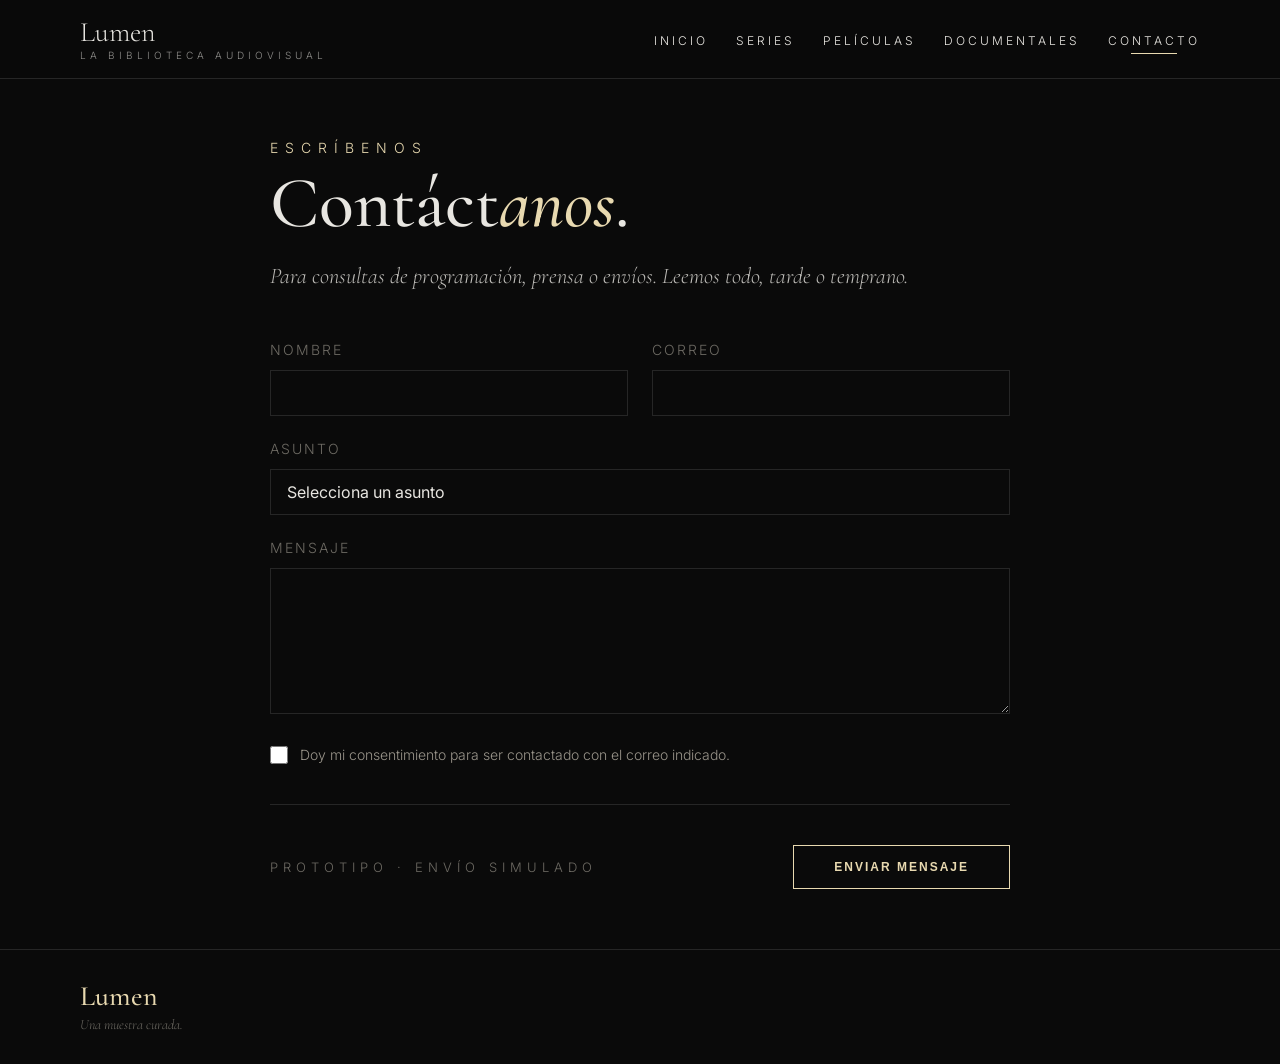
<file: contacto.html>
<!doctype html>
<html lang="es">
  <head>
    <meta charset="UTF-8" />
    <meta name="viewport" content="width=device-width, initial-scale=1.0" />
    <title>Contacto · Lumen</title>

    <link rel="stylesheet" href="css/base.css" />
    <link rel="stylesheet" href="css/contacto.css" />
  </head>
  <body>
    <nav>
      <div>
        <a href="inicio.html">
          <span>Lumen</span>
          <span>La Biblioteca Audiovisual</span>
        </a>

        <button
          type="button"
          aria-expanded="false"
          aria-label="Toggle navigation"
        >
          <span></span>
        </button>

        <div class="nav-menu">
          <ul>
            <li>
              <a href="inicio.html">Inicio</a>
            </li>
            <li>
              <a href="listado.html?cat=series">Series</a>
            </li>
            <li>
              <a href="listado.html?cat=peliculas">Películas</a>
            </li>
            <li>
              <a href="listado.html?cat=documentales">Documentales</a>
            </li>
            <li>
              <a href="contacto.html" aria-current="page">Contacto</a>
            </li>
          </ul>
        </div>
      </div>
    </nav>

    <main>
      <header>
        <small>ESCRÍBENOS</small>
        <h2>Contáct<em>anos</em>.</h2>
        <p>
          Para consultas de programación, prensa o envíos. Leemos todo, tarde o
          temprano.
        </p>
      </header>

      <section>
        <form id="contacto-form">
          <div>
            <label for="nombre">Nombre</label>
            <input type="text" id="nombre" required />
          </div>

          <div>
            <label for="correo">Correo</label>
            <input type="email" id="correo" required />
          </div>

          <div>
            <label for="asunto">Asunto</label>
            <select id="asunto" name="asunto" required>
              <option value="" selected disabled>Selecciona un asunto</option>
              <option value="programacion">Consulta de programación</option>
              <option value="prensa">Prensa</option>
              <option value="envio">Envío</option>
              <option value="general">General</option>
            </select>
          </div>

          <div>
            <label for="mensaje">Mensaje</label>
            <textarea id="mensaje" rows="6" required></textarea>
          </div>

          <div>
            <input type="checkbox" id="consent" required />
            <label for="consent"
              >Doy mi consentimiento para ser contactado con el correo
              indicado.</label
            >
          </div>
          <div>
            <span>Prototipo · Envío Simulado</span>
            <button type="submit">Enviar Mensaje</button>
          </div>

          <div id="alerta-exito" hidden>
            <p>
              <strong>¡Mensaje enviado exitosamente!</strong> Estaremos en
              contacto con usted pronto.
            </p>
          </div>
        </form>
      </section>
    </main>

    <footer>
      <div>
        <div>
          <p>Lumen</p>
          <p>Una muestra curada.</p>
        </div>
      </div>
    </footer>
  </body>
</html>
</file>
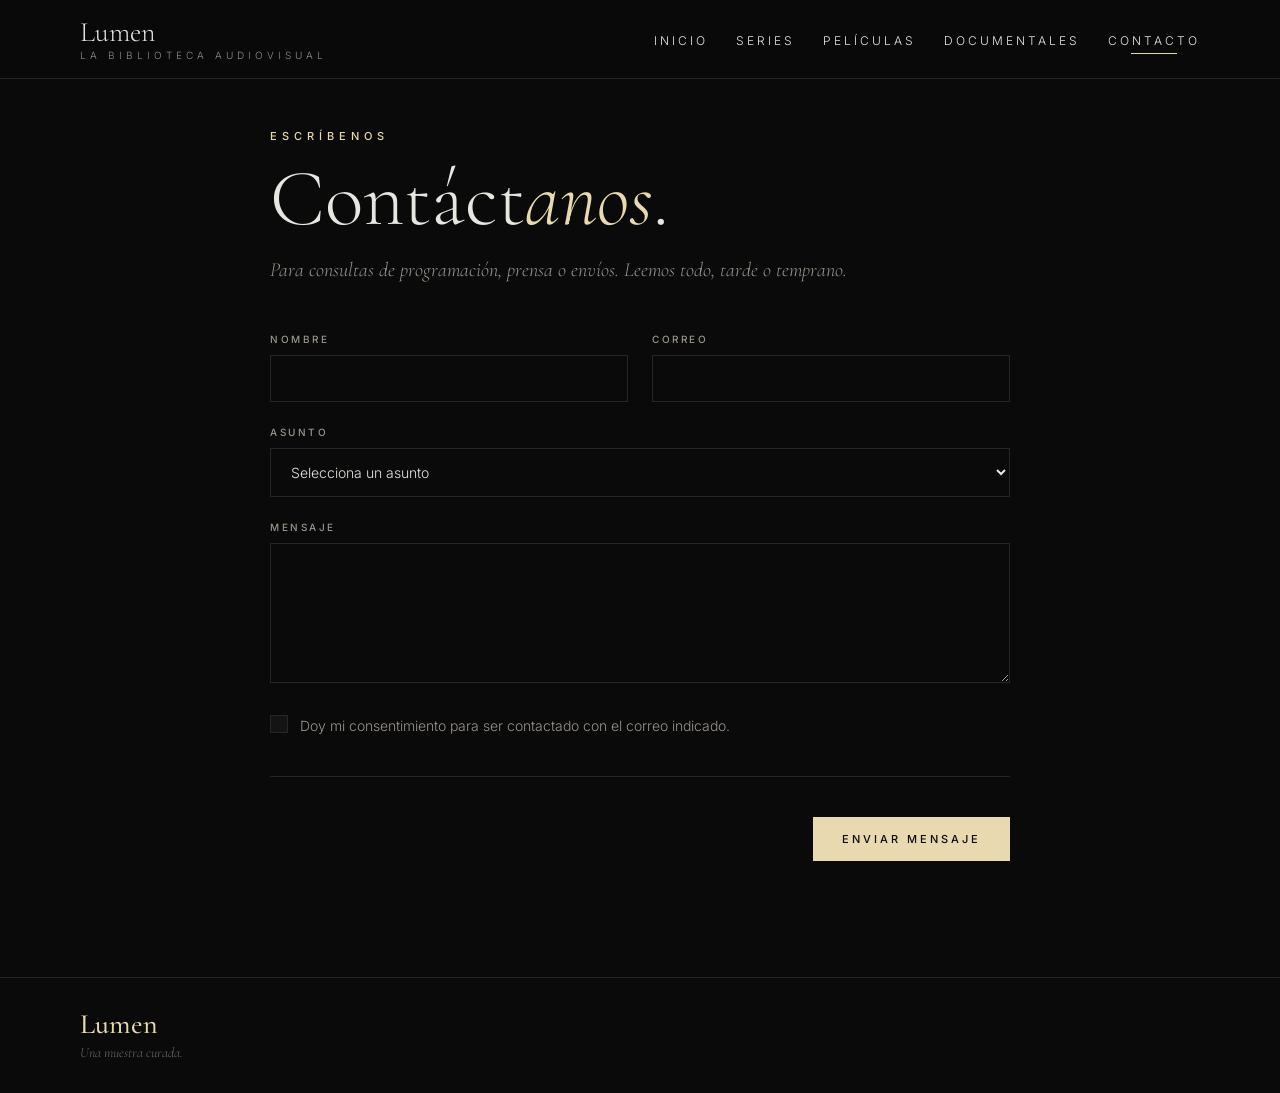
<file: contacto/contacto.html>
<!doctype html>
<html lang="es">
  <head>
    <meta charset="UTF-8" />
    <meta name="viewport" content="width=device-width, initial-scale=1.0" />
    <title>Contacto · Lumen</title>

    <link rel="stylesheet" href="../base.css" />
    <link rel="stylesheet" href="contacto.css" />
  </head>
  <body>
    <nav>
      <div>
        <a href="../inicio/inicio.html">
          <span>Lumen</span>
          <span>La Biblioteca Audiovisual</span>
        </a>

        <input
          type="checkbox"
          id="nav-toggle"
          class="nav-toggle"
          aria-label="Abrir menú"
        />
        <label class="nav-burger" for="nav-toggle">
          <span></span>
        </label>

        <div class="nav-menu">
          <ul>
            <li><a href="../inicio/inicio.html">Inicio</a></li>
            <li><a href="../listado/series.html">Series</a></li>
            <li><a href="../listado/peliculas.html">Películas</a></li>
            <li><a href="../listado/documentales.html">Documentales</a></li>
            <li>
              <a href="../contacto/contacto.html" aria-current="page"
                >Contacto</a
              >
            </li>
          </ul>
        </div>
      </div>
    </nav>

    <main class="contacto">
      <header class="contacto__header">
        <p class="eyebrow">Escríbenos</p>
        <h1 class="contacto__title">Contáct<em>anos</em>.</h1>
        <p class="contacto__intro">
          Para consultas de programación, prensa o envíos. Leemos todo, tarde o
          temprano.
        </p>
      </header>

      <form id="contacto-form" class="contacto-form" novalidate>
        <div class="alerta-exito" data-alerta hidden>
          <p class="alerta-exito__text">
            <strong>¡Mensaje enviado exitosamente!</strong> Estaremos en
            contacto con usted pronto.
          </p>
          <button
            type="button"
            class="alerta-exito__close"
            data-cerrar-alerta
            aria-label="Cerrar alerta"
          >
            &times;
          </button>
        </div>

        <div class="field field--half">
          <label class="field__label" for="nombre">Nombre</label>
          <input
            class="field__input"
            type="text"
            id="nombre"
            required
            minlength="3"
          />
          <p class="field__error" data-error="nombre" hidden>
            Por favor, introduce tu nombre.
          </p>
        </div>

        <div class="field field--half">
          <label class="field__label" for="correo">Correo</label>
          <input class="field__input" type="email" id="correo" required />
          <p class="field__error" data-error="correo" hidden>
            Por favor, introduce un correo válido.
          </p>
        </div>

        <div class="field">
          <label class="field__label" for="asunto">Asunto</label>
          <select class="field__input" id="asunto" name="asunto" required>
            <option value="" selected disabled>Selecciona un asunto</option>
            <option value="programacion">Consulta de programación</option>
            <option value="prensa">Prensa</option>
            <option value="envio">Envío</option>
            <option value="general">General</option>
          </select>
          <p class="field__error" data-error="asunto" hidden>
            Por favor, elige un asunto.
          </p>
        </div>

        <div class="field">
          <label class="field__label" for="mensaje">Mensaje</label>
          <textarea
            class="field__input"
            id="mensaje"
            rows="6"
            required
            minlength="10"
            maxlength="2000"
          ></textarea>
          <p class="field__error" data-error="mensaje" hidden>
            Por favor, escribe al menos unas palabras (mínimo 10 caracteres).
          </p>
        </div>

        <div class="field field--consent">
          <input
            class="field__checkbox"
            type="checkbox"
            id="consent"
            required
          />
          <label class="field__consent-label" for="consent">
            Doy mi consentimiento para ser contactado con el correo indicado.
          </label>
          <p class="field__error" data-error="consent" hidden>
            El consentimiento es obligatorio.
          </p>
        </div>

        <div class="contacto-form__footer">
          <button class="btn-enviar" type="submit">Enviar Mensaje</button>
        </div>
      </form>
    </main>

    <footer>
      <div>
        <div>
          <p>Lumen</p>
          <p>Una muestra curada.</p>
        </div>
      </div>
    </footer>

    <script src="contacto.js"></script>
  </body>
</html>
</file>
<file: css/base.css>
@import url("https://fonts.googleapis.com/css2?family=Cormorant+Garamond:ital,wght@0,400;0,500;0,700;1,400;1,500;1,700&family=Inter:wght@300;400;500;600&display=swap");

:root {
  --lumen-bg: #0a0a0a;
  --lumen-text: #e8e6e1;
  --lumen-muted: #9a958b;
  --lumen-dim: #6d6a63;
  --lumen-primary: #e8d9b0;
  --lumen-border: #262626;

  --lumen-font-body: "Inter", system-ui, sans-serif;
  --lumen-font-serif: "Cormorant Garamond", Georgia, serif;

  --lumen-pad-x: 24px;
}

*,
*::before,
*::after {
  margin: 0;
  padding: 0;
  box-sizing: border-box;
}

body {
  background: var(--lumen-bg);
  color: var(--lumen-text);
  font-family: var(--lumen-font-body);
  font-weight: 300;
  -webkit-font-smoothing: antialiased;
}

img {
  max-width: 100%;
  display: block;
}

a {
  color: var(--lumen-primary);
  text-decoration: none;
}

body > nav {
  position: sticky;
  top: 0;
  z-index: 100;
  border-bottom: 1px solid var(--lumen-border);

  background: rgba(10, 10, 10, 0.85);
  backdrop-filter: blur(12px);
  -webkit-backdrop-filter: blur(12px);
}

body > nav > div {
  display: flex;
  flex-wrap: wrap;
  align-items: center;
  justify-content: space-between;
  gap: 16px;
  padding: 18px var(--lumen-pad-x);
}

body > nav > div > a {
  color: var(--lumen-text);
  line-height: 1;
}

body > nav > div > a > span:first-child {
  display: block;
  font-family: var(--lumen-font-serif);
  font-size: 28px;
  line-height: 1;
}

body > nav > div > a > span:last-child {
  display: block;
  margin-top: 4px;
  font-size: 10px;
  letter-spacing: 4px;
  text-transform: uppercase;
  opacity: 0.6;
}

body > nav button {
  display: none;
}

.nav-menu ul {
  display: flex;
  flex-wrap: wrap;
  align-items: center;
  gap: 28px;
  list-style: none;
}

.nav-menu a {
  position: relative;
  color: var(--lumen-text);
  font-size: 12px;
  letter-spacing: 3px;
  text-transform: uppercase;
  transition: color 0.2s ease;
}

.nav-menu a:hover {
  color: var(--lumen-primary);
}

.nav-menu a[aria-current="page"]::after {
  content: "";
  position: absolute;
  left: 25%;
  bottom: -6px;
  width: 50%;
  height: 1px;
  background: var(--lumen-primary);
  transform-origin: center;
  animation: nav-underline 0.3s ease;
}

@keyframes nav-underline {
  from {
    transform: scaleX(0);
  }
}

body > main {
  padding: 0 var(--lumen-pad-x);
}

body > footer {
  margin-top: 60px;
  border-top: 1px solid var(--lumen-border);
  padding: 32px var(--lumen-pad-x);
  color: var(--lumen-muted);
}

body > footer p:first-child {
  font-family: var(--lumen-font-serif);
  font-weight: 500;
  font-size: 28px;
  line-height: 1;
  color: var(--lumen-primary);
}

body > footer p:last-child {
  margin-top: 6px;
  font-family: var(--lumen-font-serif);
  font-style: italic;
  font-size: 14px;
  color: var(--lumen-dim);
}

@media (min-width: 992px) {
  :root {
    --lumen-pad-x: 80px;
  }

  body > nav > div {
    flex-wrap: nowrap;
  }
}
</file>
<file: css/contacto.css>
main {
  max-width: 900px;
  margin: 60px auto;
  padding: 0 var(--lumen-pad-x);
}

header {
  margin-bottom: 3rem;
}

header small {
  display: block;
  font-size: 14px;
  letter-spacing: 7px;
  color: var(--lumen-primary);
  text-transform: uppercase;
  margin-bottom: 0.5rem;
}

header h2 {
  font-family: var(--lumen-font-serif);
  font-size: clamp(1.8rem, 8vw, 4.5rem);
  font-weight: 500;
  line-height: 1.1;
  color: var(--lumen-text);
  word-wrap: break-word;
}

header h2 em {
  font-style: italic;
  color: var(--lumen-primary);
}

header p {
  font-family: var(--lumen-font-serif);
  font-style: italic;
  font-size: clamp(1rem, 5vw, 1.4rem);
  margin-top: 1rem;
  line-height: 1.5;
  color: var(--lumen-text);
  max-width: 100%;
  opacity: 0.8;
}

#contacto-form {
  display: flex;
  flex-wrap: wrap;
  gap: 1.5rem;
}

#contacto-form > div {
  flex: 1 0 100%;
  display: flex;
  flex-direction: column;
  min-width: 0;
}

@media (min-width: 768px) {
  #contacto-form div:nth-child(1),
  #contacto-form div:nth-child(2) {
    flex: 0 0 calc(50% - 0.75rem);
  }
}

label {
  font-size: 14px;
  letter-spacing: 2px;
  text-transform: uppercase;
  margin-bottom: 0.75rem;
  color: var(--lumen-dim);
}

input[type="text"],
input[type="email"],
select,
textarea {
  background-color: transparent !important;
  border: 1px solid #262626;
  color: var(--lumen-text);
  border-radius: 0 !important;
  padding: 12px 16px;
  font-size: 16px; 
  font-family: var(--lumen-font-body);
  transition: all 0.3s ease;
  width: 100%;
}

::placeholder {
  color: var(--lumen-muted);
  opacity: 0.5;
}

input:focus,
select:focus,
textarea:focus {
  outline: none;
  border-color: var(--lumen-primary);    
  box-shadow: 0 0 0 4px rgba(232, 217, 176, 0.15);
}

select {
  appearance: none;
  -webkit-appearance: none;
  padding: 12px 36px 12px 16px;
  font-size: 16px;
  font-family: var(--lumen-font-body);
  transition: all 0.3s ease;  
}

select option {
  background-color: #141414;
  color: var(--lumen-text);
  padding: 10px;
}

#contacto-form div:nth-child(5) {
  flex-direction: row;
  align-items: flex-start;
  gap: 12px;
  margin-top: 0.5rem;
}

#contacto-form div:nth-child(5) label {
  margin-bottom: 0;
  text-transform: none;
  font-size: 14px;
  letter-spacing: 0;
  color: var(--lumen-muted);
  flex: 1; 
  min-width: 0;
  word-break: break-word;  
}

input[type="checkbox"] {
  accent-color: #75b798;
  width: 18px;
  height: 18px;  
  flex-shrink: 0;
}  

#contacto-form div:nth-child(6) {
  display: flex;
  flex-direction: row;
  flex-wrap: wrap;
  justify-content: space-between;
  align-items: center;
  gap: 1rem;
  margin-top: 1rem;
  padding-top: 2.5rem;
  border-top: 1px solid var(--lumen-border);
}

#contacto-form div:nth-child(6) span {
  font-size: 13px;
  letter-spacing: 5px;
  text-transform: uppercase;
  color: var(--lumen-dim);
}

button[type="submit"] {
  background: transparent;
  border: 1px solid var(--lumen-primary);
  color: var(--lumen-primary);
  padding: 0.8rem 2.5rem;
  font-size: 12px;
  font-weight: 600;
  letter-spacing: 2px;
  text-transform: uppercase;
  cursor: pointer;
  min-height: 44px;
  transition: all 0.3s ease;
}

button[type="submit"]:hover {
  background: var(--lumen-primary);
  color: var(--lumen-bg);
}

#alerta-exito { 
  display: flex;
  align-items: center;
  justify-content: space-between; 
  background-color: #051b11;
  padding: 1.5rem;
  border: 0 !important;
  border-radius: 0 !important;
  font-family: var(--lumen-font-serif);
  font-style: italic;

  flex: 1 0 100%;       
  order: -1;            
  margin-bottom: 1rem;  
}

#alerta-exito[hidden] {
  display: none !important;
}

#alerta-exito p {
  color: #75b798;
  margin: 0;
  font-size: 17px;
  line-height: 1.5;
}

#btn-cerrar-exito {
  background: transparent;
  border: none;
  color: #75b798; 
  font-size: 24px;
  font-weight: bold;
  cursor: pointer;
  line-height: 1;
  padding: 0 0 0 1rem;
  transition: all 0.2s ease;
}

#btn-cerrar-exito:hover {
  opacity: 0.5;
}

.invalid-feedback {
  display: none;
  color: #ff6b6b;
  font-size: 12px;
  margin-top: 0.5rem;
  letter-spacing: 1px;
  font-family: var(--lumen-font-body); 
}
</file>
<file: base.css>
@import url("https://fonts.googleapis.com/css2?family=Cormorant+Garamond:ital,wght@0,400;0,500;0,700;1,400;1,500;1,700&family=Inter:wght@300;400;500;600&display=swap");

:root {
  --lumen-bg: #0a0a0a;
  --lumen-text: #e8e6e1;
  --lumen-muted: #9a958b;
  --lumen-dim: #6d6a63;
  --lumen-primary: #e8d9b0;
  --lumen-border: #262626;
  --lumen-font-body: "Inter", system-ui, sans-serif;
  --lumen-font-serif: "Cormorant Garamond", Georgia, serif;
  --lumen-pad-x: 24px;
}

*,
*::before,
*::after {
  margin: 0;
  padding: 0;
  box-sizing: border-box;
}

body {
  background: var(--lumen-bg);
  color: var(--lumen-text);
  font-family: var(--lumen-font-body);
  font-weight: 300;
  -webkit-font-smoothing: antialiased;
}

img {
  max-width: 100%;
  display: block;
}

a {
  color: var(--lumen-primary);
  text-decoration: none;
}

body > nav {
  position: sticky;
  top: 0;
  z-index: 100;
  border-bottom: 1px solid var(--lumen-border);
}

body > nav > div {
  position: relative;
  display: flex;
  flex-wrap: wrap;
  align-items: center;
  justify-content: space-between;
  gap: 16px;
  padding: 18px var(--lumen-pad-x);
}

body > nav > div::before {
  content: "";
  position: absolute;
  inset: 0;
  z-index: -1;
  background: rgba(10, 10, 10, 0.85);
  backdrop-filter: blur(12px);
  -webkit-backdrop-filter: blur(12px);
}

body > nav > div > a {
  color: var(--lumen-text);
  line-height: 1;
}

body > nav > div > a > span:first-child {
  display: block;
  font-family: var(--lumen-font-serif);
  font-size: 28px;
  line-height: 1;
}

body > nav > div > a > span:last-child {
  display: block;
  margin-top: 4px;
  font-size: 10px;
  letter-spacing: 4px;
  text-transform: uppercase;
  opacity: 0.6;
}

.nav-toggle {
  position: absolute;
  width: 1px;
  height: 1px;
  margin: -1px;
  overflow: hidden;
  clip: rect(0 0 0 0);
}

.nav-burger {
  display: block;
  padding: 6px 4px;
  color: var(--lumen-text);
  cursor: pointer;
}

.nav-burger span,
.nav-burger span::before,
.nav-burger span::after {
  display: block;
  width: 24px;
  height: 2px;
  background: var(--lumen-text);
}

.nav-burger span {
  position: relative;
}

.nav-burger span::before,
.nav-burger span::after {
  content: "";
  position: absolute;
  left: 0;
}

.nav-burger span::before {
  top: -7px;
}

.nav-burger span::after {
  top: 7px;
}

.nav-toggle:focus-visible ~ .nav-burger {
  outline: 2px solid var(--lumen-primary);
  outline-offset: 2px;
}

.nav-menu {
  display: none;
  position: absolute;
  top: 100%;
  left: 0;
  right: 0;
  padding: 16px var(--lumen-pad-x);
  border-bottom: 1px solid var(--lumen-border);
  background: rgba(10, 10, 10, 0.85);
  backdrop-filter: blur(12px);
  -webkit-backdrop-filter: blur(12px);
}

.nav-toggle:checked ~ .nav-menu {
  display: block;
}

.nav-menu ul {
  display: flex;
  flex-direction: column;
  align-items: flex-start;
  gap: 16px;
  list-style: none;
}

.nav-menu a {
  position: relative;
  padding-left: 12px;
  color: var(--lumen-text);
  font-size: 12px;
  letter-spacing: 3px;
  text-transform: uppercase;
  transition: color 0.2s ease;
}

.nav-menu a:hover {
  color: var(--lumen-primary);
}

.nav-menu a[aria-current="page"] {
  color: var(--lumen-primary);
}

.nav-menu a[aria-current="page"]::after {
  content: "";
  position: absolute;
  left: 0;
  top: 0;
  bottom: 0;
  width: 2px;
  height: auto;
  background: var(--lumen-primary);
  transform-origin: left center;
  animation: nav-accent 0.3s ease;
}

@keyframes nav-underline {
  from {
    transform: scaleX(0);
  }
}

@keyframes nav-accent {
  from {
    transform: scaleY(0);
  }
}

body > main {
  padding: 0 var(--lumen-pad-x);
}

body > footer {
  margin-top: 60px;
  border-top: 1px solid var(--lumen-border);
  padding: 32px var(--lumen-pad-x);
  color: var(--lumen-muted);
}

body > footer p:first-child {
  font-family: var(--lumen-font-serif);
  font-weight: 500;
  font-size: 28px;
  line-height: 1;
  color: var(--lumen-primary);
}

body > footer p:last-child {
  margin-top: 6px;
  font-family: var(--lumen-font-serif);
  font-style: italic;
  font-size: 14px;
  color: var(--lumen-dim);
}

@media (min-width: 768px) {
  .nav-burger {
    display: none;
  }

  .nav-menu {
    display: block;
    position: static;
    flex-basis: auto;
    padding: 0;
    border-bottom: none;
    background: transparent;
    backdrop-filter: none;
    -webkit-backdrop-filter: none;
  }

  .nav-menu ul {
    flex-direction: row;
    flex-wrap: wrap;
    align-items: center;
    gap: 28px;
  }

  .nav-menu a {
    padding-left: 0;
  }

  .nav-menu a[aria-current="page"] {
    color: var(--lumen-text);
  }

  .nav-menu a[aria-current="page"]::after {
    left: 25%;
    top: auto;
    bottom: -6px;
    width: 50%;
    height: 1px;
    background: var(--lumen-primary);
    transform-origin: center;
    animation: nav-underline 0.3s ease;
  }
}

@media (min-width: 992px) {
  :root {
    --lumen-pad-x: 80px;
  }

  body > nav > div {
    flex-wrap: nowrap;
  }
}
</file>
<file: contacto/contacto.css>
.contacto {
  max-width: 900px;
  margin: 0 auto;
  padding-top: 50px;
  padding-bottom: 56px;
}

.contacto__header {
  display: flex;
  flex-direction: column;
  gap: 16px;
  margin-bottom: 48px;
}

.eyebrow {
  font-weight: 500;
  font-size: 11px;
  letter-spacing: 5px;
  text-transform: uppercase;
  color: var(--lumen-primary);
}

.contacto__title {
  font-family: var(--lumen-font-serif);
  font-weight: 300;
  font-size: 40px;
  line-height: 1;
  color: var(--lumen-text);
}

.contacto__title em {
  font-style: italic;
  color: var(--lumen-primary);
}

.contacto__intro {
  font-family: var(--lumen-font-serif);
  font-style: italic;
  font-size: 20px;
  line-height: 1.5;
  color: var(--lumen-muted);
}

.contacto-form {
  display: flex;
  flex-wrap: wrap;
  gap: 24px;
}

.field {
  display: flex;
  flex-direction: column;
  gap: 10px;
  flex: 1 0 100%;
  min-width: 0;
}

.field__label {
  font-weight: 500;
  font-size: 10px;
  letter-spacing: 2.5px;
  text-transform: uppercase;
  color: var(--lumen-muted);
}

.field__input {
  width: 100%;
  padding: 14px 16px;
  font-family: var(--lumen-font-body);
  font-weight: 300;
  font-size: 14px;
  color: var(--lumen-text);
  background: transparent;
  border: 1px solid var(--lumen-border);
  border-radius: 0;
  transition:
    border-color 0.2s ease,
    box-shadow 0.2s ease;
}

.field__input::placeholder {
  color: var(--lumen-dim);
}

.field__input:focus {
  outline: none;
  border-color: var(--lumen-primary);
  box-shadow: 0 0 0 1px var(--lumen-primary);
}

.field__input option {
  background: #141414;
  color: var(--lumen-text);
}

textarea.field__input {
  min-height: 140px;
  resize: vertical;
}

.field__error {
  font-weight: 500;
  font-size: 11px;
  letter-spacing: 1px;
  color: #e05a5a;
}

.field--error .field__input {
  border-color: #e05a5a;
}

.field--consent {
  flex-direction: row;
  flex-wrap: wrap;
  align-items: flex-start;
  gap: 12px;
  margin-top: 8px;
}

.field__checkbox {
  position: relative;
  flex-shrink: 0;
  width: 18px;
  height: 18px;
  appearance: none;
  -webkit-appearance: none;
  background: #141414;
  border: 1px solid var(--lumen-border);
  cursor: pointer;
  transition:
    border-color 0.2s ease,
    background 0.2s ease;
}

.field__checkbox:checked {
  background: #051b11;
  border-color: #75b798;
}

.field__checkbox:checked::after {
  content: "";
  position: absolute;
  left: 5px;
  top: 1px;
  width: 6px;
  height: 11px;
  border: solid #75b798;
  border-width: 0 2px 2px 0;
  transform: rotate(45deg);
}

.field__checkbox:focus-visible {
  outline: 2px solid var(--lumen-primary);
  outline-offset: 2px;
}

.field__consent-label {
  flex: 1;
  min-width: 0;
  font-size: 14px;
  line-height: 1.5;
  color: var(--lumen-muted);
}

.field--consent .field__error {
  flex: 1 0 100%;
  margin-left: 30px;
}

.contacto-form__footer {
  display: flex;
  justify-content: flex-end;
  flex: 1 0 100%;
  margin-top: 16px;
  padding-top: 40px;
  border-top: 1px solid var(--lumen-border);
}

.btn-enviar {
  padding: 14px 28px;
  font-family: var(--lumen-font-body);
  font-weight: 500;
  font-size: 11px;
  letter-spacing: 3px;
  text-transform: uppercase;
  color: var(--lumen-bg);
  background: var(--lumen-primary);
  border: 1px solid var(--lumen-primary);
  cursor: pointer;
  transition:
    background 0.2s ease,
    color 0.2s ease;
}

.btn-enviar:hover {
  background: transparent;
  color: var(--lumen-primary);
}

.alerta-exito {
  display: flex;
  align-items: flex-start;
  justify-content: space-between;
  gap: 16px;
  flex: 1 0 100%;
  margin-bottom: 8px;
  padding: 24px;
  background: #051b11;
  font-family: var(--lumen-font-serif);
  font-style: italic;
}

.alerta-exito[hidden] {
  display: none;
}

.alerta-exito__text {
  font-size: 17px;
  line-height: 1.5;
  color: #75b798;
}

.alerta-exito__close {
  flex-shrink: 0;
  padding: 0 8px;
  font-size: 28px;
  line-height: 1;
  color: #75b798;
  background: transparent;
  border: none;
  cursor: pointer;
  transition: opacity 0.2s ease;
}

.alerta-exito__close:hover {
  opacity: 0.5;
}

@media (min-width: 768px) {
  .field--half {
    flex: 0 0 calc(50% - 12px);
  }

  .contacto__title {
    font-size: 64px;
  }
}

@media (min-width: 992px) {
  .contacto__title {
    font-size: 80px;
  }
}
</file>
